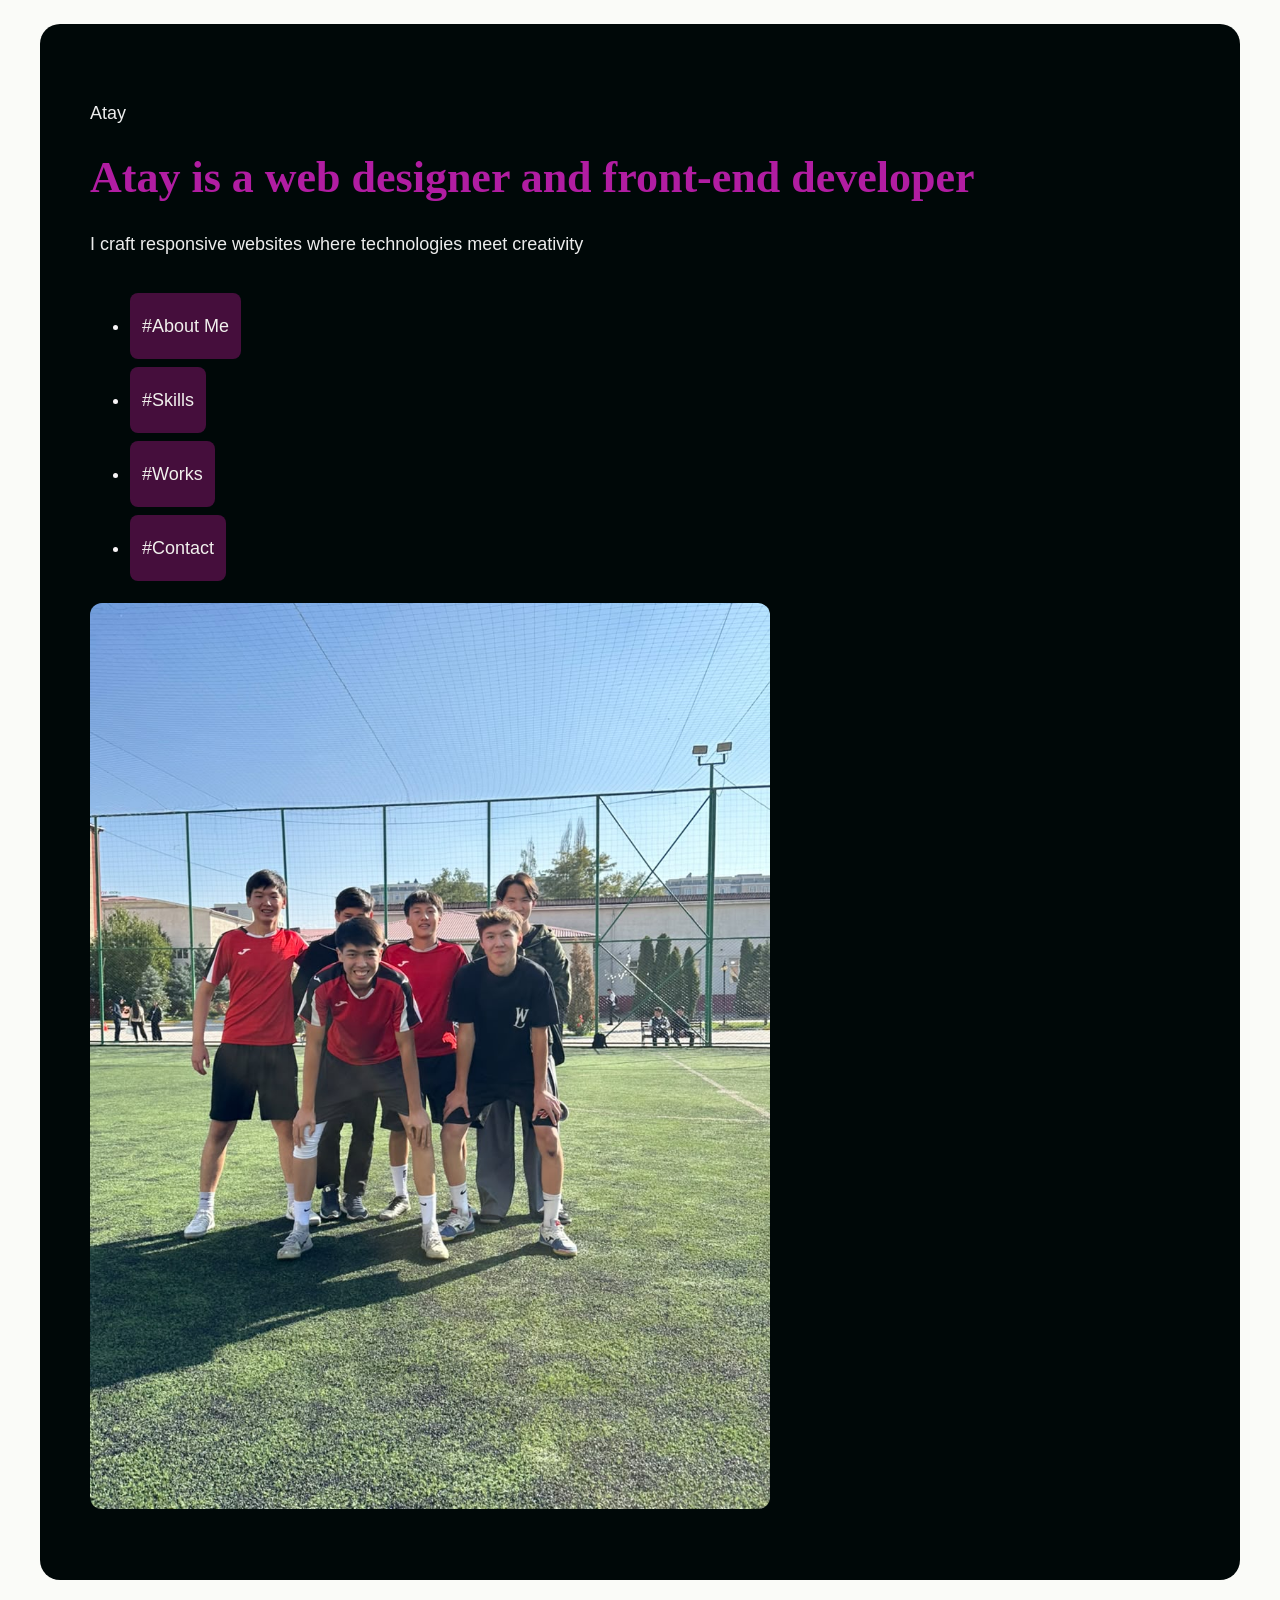
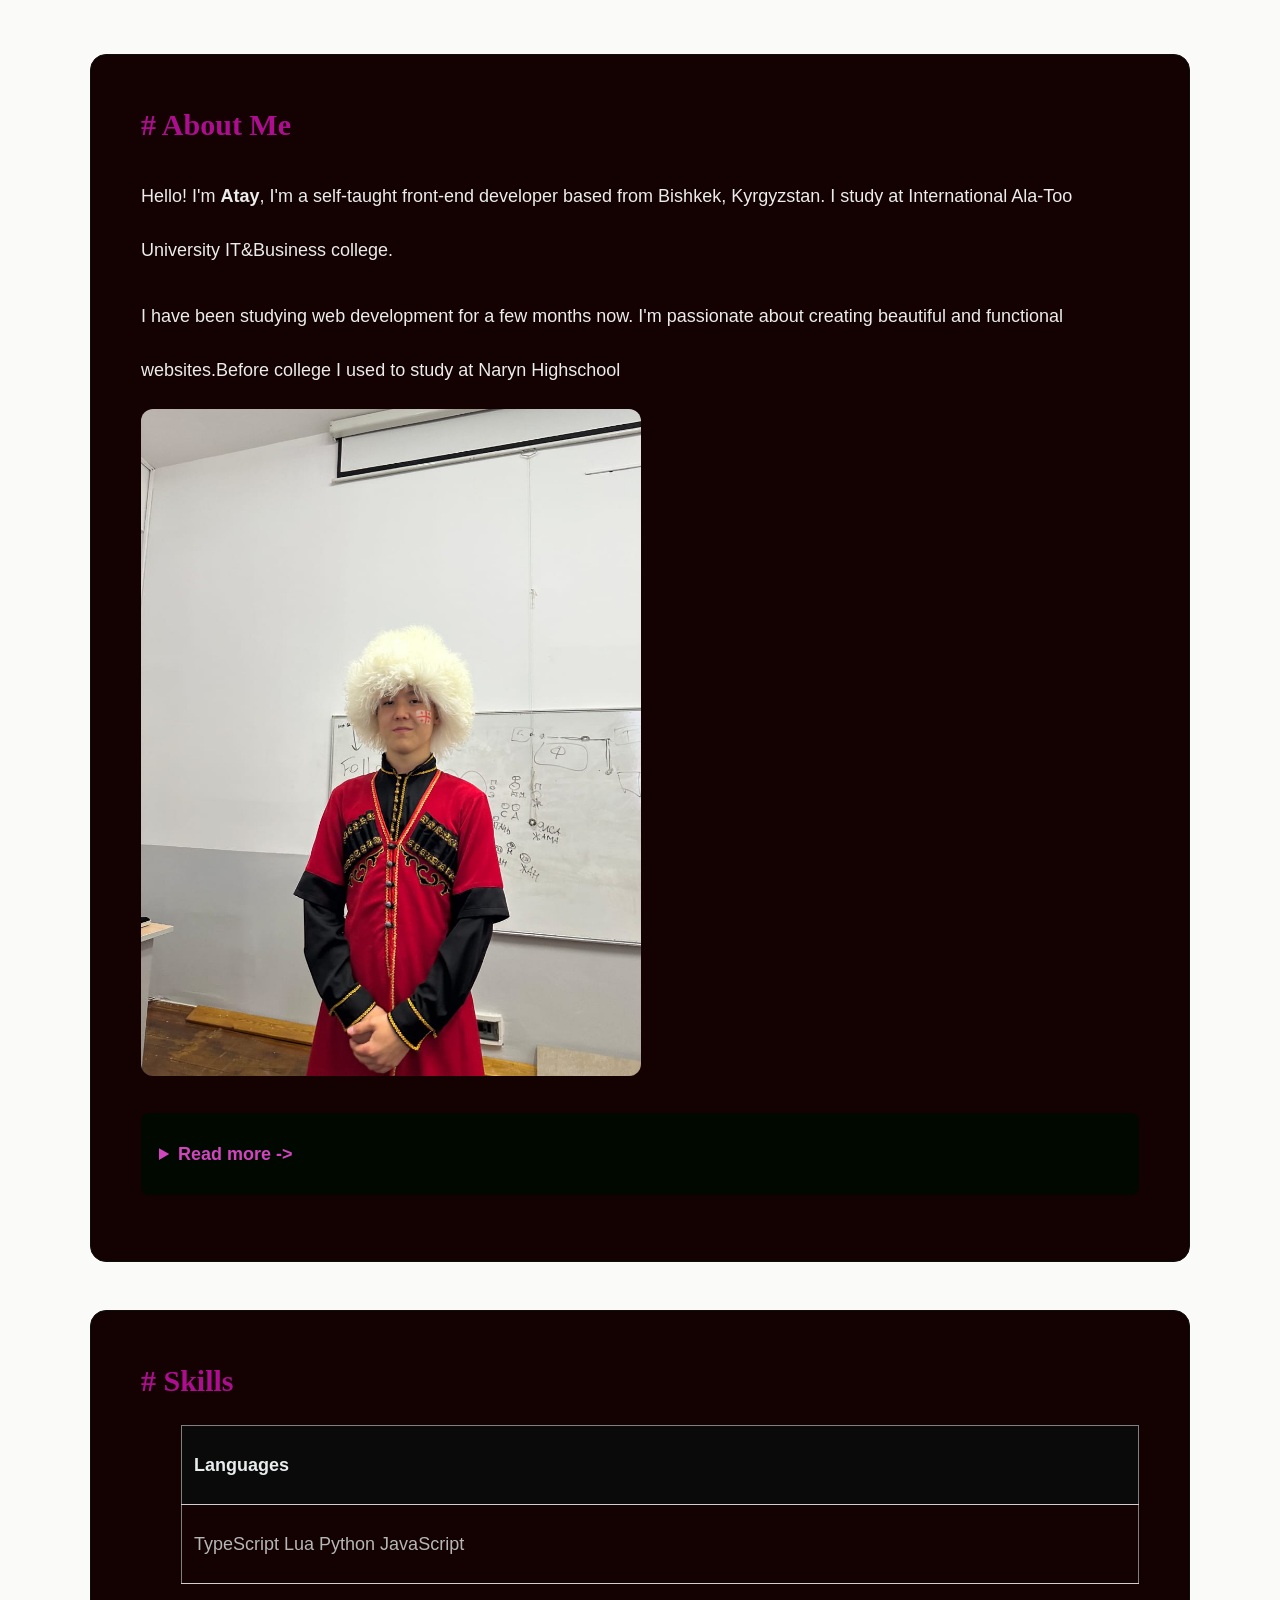
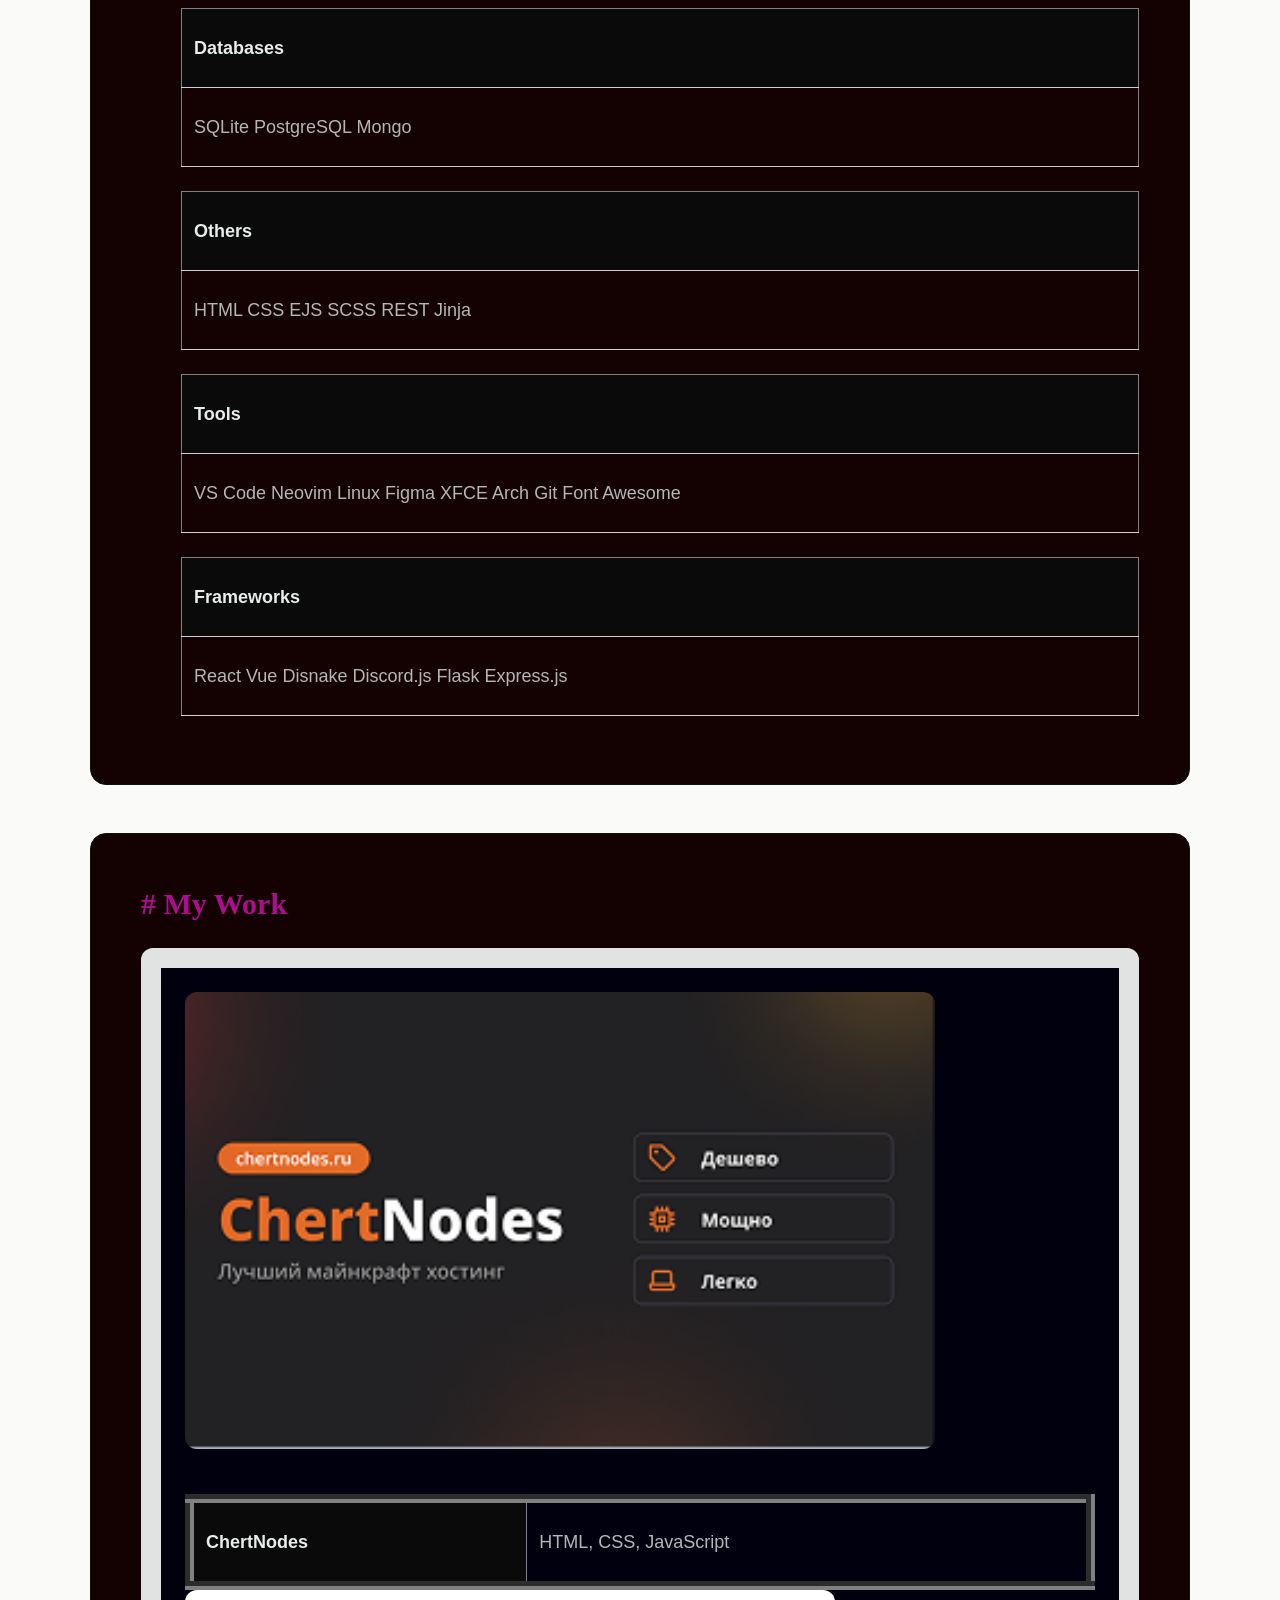
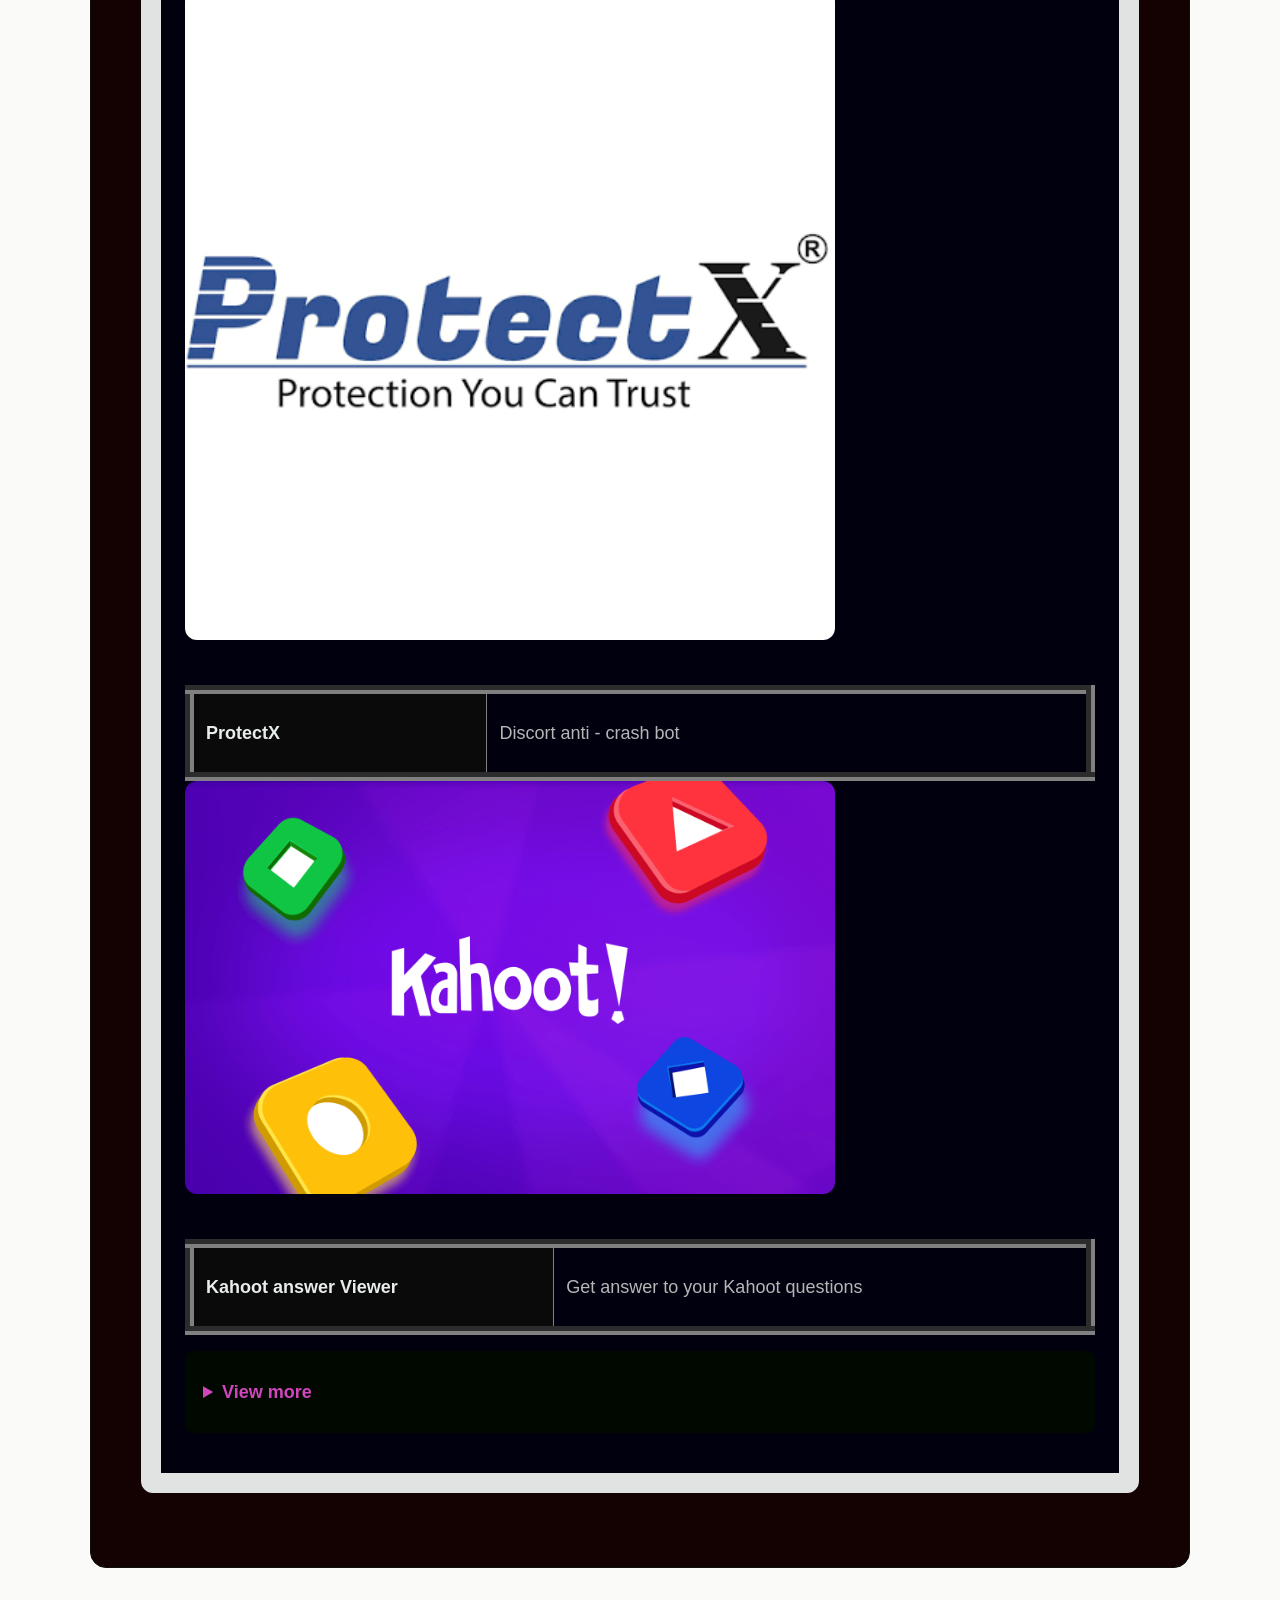
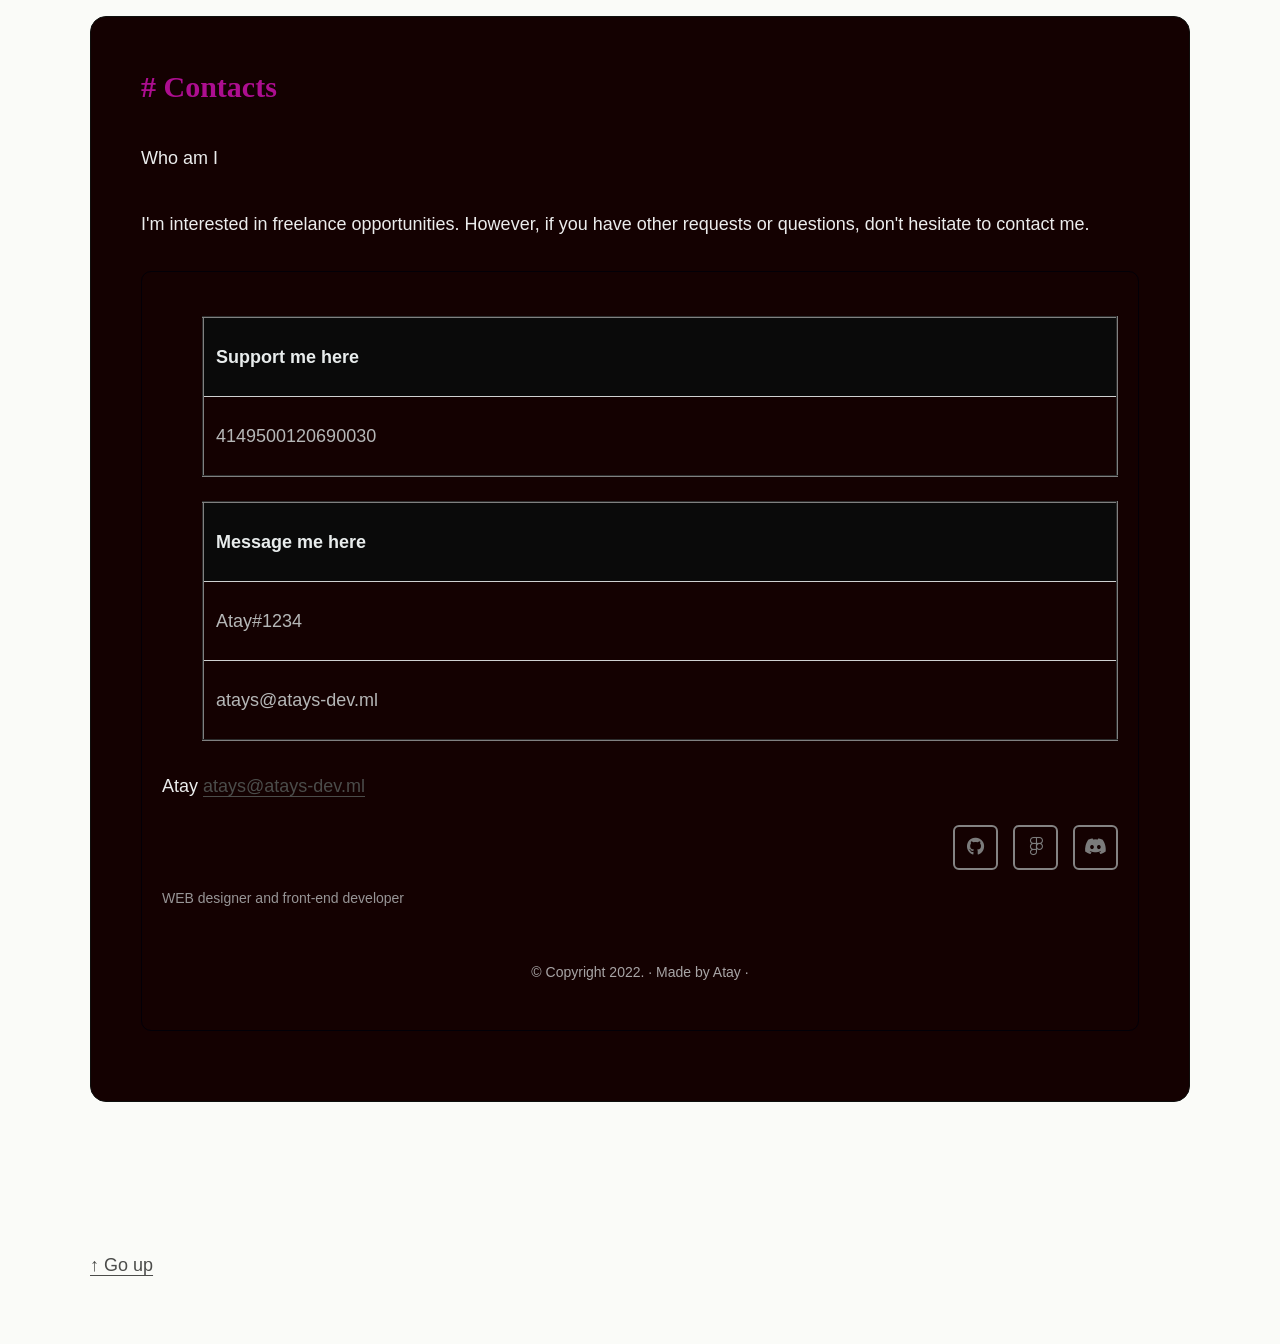
<file: aaa/index.html>
<!DOCTYPE html>
<html lang="en">
<head>
  <meta charset="UTF-8">
  <meta name="viewport" content="width=device-width, initial-scale=1.0">
  <meta name="description" content="A student portfolio built with HTML only.">
  <title>Atai's Portfolio</title>
  <link rel="stylesheet" href="style.css">
  <link rel="icon" href="111111.png">
</head>
<body>
  <header id="top" class="hero">
    <p>Atay</p>
    <h1>Atay is a web designer and front-end developer</h1>
    <p>I craft responsive websites where technologies meet creativity</p>
    <nav aria-label="Main navigation">
      <ul>
        <li><a href="#about me">#About Me</a></li>
        <li><a href="#skills">#Skills</a></li>
        <li><a href="#works">#Works</a></li>
        <li><a href="#contact">#Contact</a></li>  
      </ul>
      
    <p1><img src="WhatsApp Image 2026-11-06 at 10.13.05.jpeg" alt="A computer with code symbols beside a cup and green mountains" width="680" height="240"></p1> 
  </header>

  <main> 
    <section class="section" id="about me">
      <h2># About Me</h2>
      <p>Hello! I'm <strong>Atay</strong>, I'm a self-taught front-end developer based from Bishkek, Kyrgyzstan. I study at International Ala-Too University IT&Business college.</p>
      <p>I have been studying web development for a few months now. I'm passionate about creating beautiful and functional websites.Before college I used to study at Naryn Highschool</p>

        <img src="WhatsApp Image 2026-11-06 at 10.13.05 (1).jpeg" width="500">
      <details>
        <summary>Read more -> </summary>
        <p>I have a strong foundation in HTML, CSS, and JavaScript. I'm also familiar with various frameworks and libraries. I'm always eager to learn and improve my skills.Nowedays I'm focusing on improving my skills in React and Node.js.In the future, i want to specialize in full-stack development.Make it happen, i should study harder than before.</p>
      </details>
    </section>
    <hr>

    <section class="section" id="skills">
      <h2> # Skills</h2>
      <ul>
        <table border="1">
        <tr>
          <th>Languages</th>
        </tr>
        <tr>
          <td>TypeScript Lua Python JavaScript</td>
        </tr>
      </table>
       <table border="1">
        <tr>
          <th>Databases</th>
        </tr>
        <tr>
          <td>SQLite PostgreSQL Mongo</td>
        </tr>
      </table>
       <table border="1">
        <tr>
          <th>Others</th>
        </tr>
        <tr>
          <td>HTML CSS EJS SCSS REST Jinja</td>
        </tr>
      </table>
      <table border="1">
        <tr>
          <th>Tools</th>
        </tr>
        <tr>
          <td>VS Code Neovim Linux Figma XFCE Arch Git Font Awesome</td>
        </tr>
      </table>
      <table border="1">
        <tr>
          <th>Frameworks</th>
        </tr>
        <tr>
          <td>React Vue Disnake Discord.js Flask Express.js</td>
        </tr>
      </table>
    </ul>
    </section>
    <hr>

    <section class="section" id="works">
      <h2># My Work</h2>
      <article class="project-card">
        <table border="9">
          <img src="Rectangle 22.png" alt="ChertNodes" width="750" height="70">
          <tr>
            <th>ChertNodes</th>
            <td>HTML, CSS, JavaScript</td>
          </tr>
        </table>
        <table border="9">
          <img src="protect.png" alt="" width="650" height="50">
          <tr>
            <th>ProtectX</th>
            <td>Discort anti - crash bot</td>
        </table>
         <table border="9">
          <img src="1212.png" alt="" width="650" height="50">
          <tr>
            <th>Kahoot answer Viewer</th>
            <td>Get answer to your Kahoot questions</td>
        </table>
        <details>
          <summary>View more</summary>
          <p>
            <table border="9">
          <img src="Rectangle 22.png" alt="ChertNodes" width="750" height="70">
          <tr>
            <th>ChertNodes</th>
            <td>HTML, CSS, JavaScript</td>
          </tr>
        </table>
        <table border="9">
          <img src="protect.png" alt="" width="650" height="50">
          <tr>
            <th>ProtectX</th>
            <td>Discort anti - crash bot</td>
        </table>
         <table border="9">
          <img src="1212.png" alt="" width="650" height="50">
          <tr>
            <th>Kahoot answer Viewer</th>
            <td>Get answer to your Kahoot questions</td>
        </table>
        <table border="9">
          <img src="It.jpg" alt="" width="650" height="50">
          <tr>
            <th>IT bot</th>
            <td>Multi-functional bot for IT</td>
        </table>
          </p>
        </details>
      </article>
    </section>
    <hr>

    <section class="section" id="contact">
      <h2># Contacts</h2>
      <p>Who am I</p>
      <p>I'm interested in freelance opportunities. However, if you have other requests or questions, don't hesitate to contact me.</p>
      <form>
        <fieldset>
           <ul>
        <table border="2">
        <tr>
          <th>Support me here</th>
        </tr>
        <tr>
          <td>4149500120690030</td>
        </tr>
      </table>
       </ul>
        <ul>
        <table border="2">
        <tr>
          <th>Message me here</th>
        </tr>
        <tr>
          <td>Atay#1234</td>
        </tr>
        <tr>
          <td>atays@atays-dev.ml</td>
        </tr>
      </table>
       </ul>
          <p>Atay   <a href="mailto:elias@elias-dev.ml">atays@atays-dev.ml</a></p>
          <link href="https://fonts.googleapis.com/css2?family=Sora:wght@400;600;700;800&display=swap" rel="stylesheet">
    <link rel="stylesheet" href="https://cdnjs.cloudflare.com/ajax/libs/font-awesome/6.4.0/css/all.min.css">
    <link rel="stylesheet" href="style.css">

          <div class="social-icons">
                <a href="#"><i class="fa-brands fa-github"></i></a>
                <a href="#"><i class="fa-brands fa-figma"></i></a>
                <a href="#"><i class="fa-brands fa-discord"></i></a>
            </div>
          <p1><small>WEB designer and front-end developer</small></p1>
           
             
          <div class="social-links">
          <p><small>© Copyright 2022. · Made by Atay ·</small></p>
          </div>
        </fieldset>
      </form>
    </section>
  </main>

  <footer>
    <hr>
    <p><a href="#top">↑ Go up</a></p>
  </footer>

  
  <script>
    console.log("Старое сообщение");
    console.clear();
    console.log("Новая проверка")
    console.log("2+3")
    console.log("Sca-25a")
    console.error("Sca-25a")
    console.info("Данные загружены")
    console.warn("Контакты не заполнены")
    console.error("Не удалось загрузить данные")
    console.debug("Промежуточные данные: ", 3)
    const studentName = "Atay";
    let project = 2;
    console.log(studentName);
    console.log(projectCount);
    console.log(typeof "Atay");
    console.log(typeof 3);
    console.log(typeof true);
    console.log(typeof "3");
    const htmlSource = 80;
    const cssSource = 90;
    console.log(htmlSource + cssSource);
    console.log(htmlSource - cssSource);
    console.log(htmlSource * cssSource);
    console.log(htmlSource / cssSource);
    console.log(htmlSource % cssSource);
    console.log(htmlSource ** cssSource);
    const projectText = "3";
    const projectCount = Number(projectText);
    console.log(3 >= 3);
    console.log(2 >= 3);
    console.log(3 === "3");
    console.log(3 !== "3");
    const hasAbout = true;
    const hasContact = false;
    console.log(hasAbout && hasContact);
    console.log(hasAbout || hasContact);
    console.log(!hasContact);
    const projectCoun = 3;
    if (projectCoun >= 5) {
      console.log ("Отличный прогресс");
    }else if (projectCoun >= 3) {
      console.log ("Портфолио готово");
    } else {
      console.log ("Добавьте проект")
    }

     const Score = 80;
    if (Score >= 75) {
      console.log ("Отлично");
    }else if (Score >= 65) {
      console.log ("хорошо");
    }else if (Score >= 50){
      console.log("Попробуй еще раз")
    }else {
      console.log("Добавьте проекты")
    }


  </script>
</body>
</html>
</file>
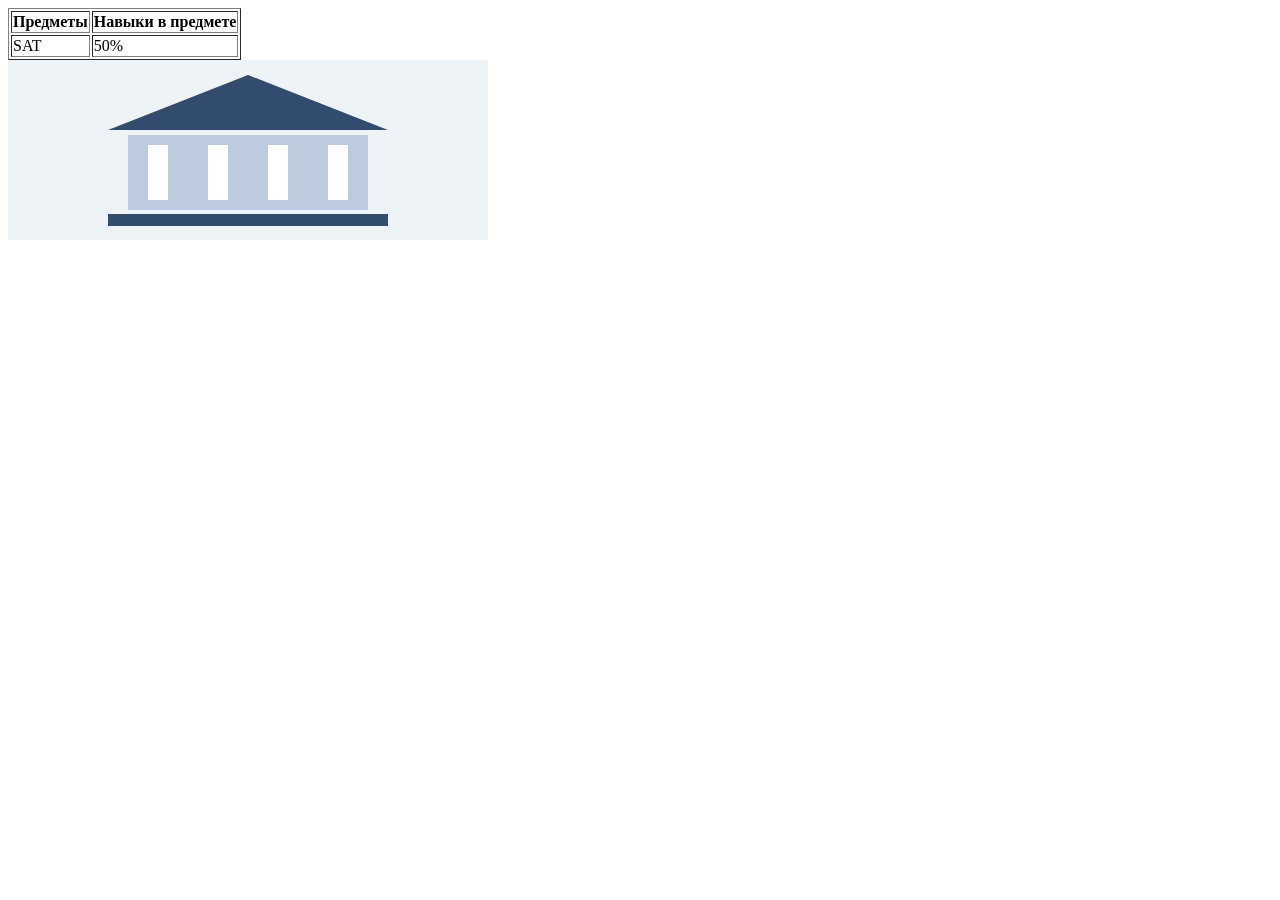
<file: atay2.html>
<!DOCTYPE html>
<!-- saved from url=(0032)http://127.0.0.1:5500/index.html -->
<html lang="en"><head><meta http-equiv="Content-Type" content="text/html; charset=UTF-8">
    
    <meta name="viewport" content="width=device-width, initial-scale=1.0">
    <title> Ala-too </title>
</head>
<body>
    
        <table border="1">
            <tbody><tr>
                <th> Предметы</th>
                <th> Навыки в предмете</th>

            </tr><tr>
                <td>SAT</td>
                <td> 50%</td>
            </tr>
            

        </tbody></table>
    
    <img src="data:image/svg+xml,%3Csvg xmlns=&#39;http://www.w3.org/2000/svg&#39; width=&#39;480&#39; height=&#39;180&#39; viewBox=&#39;0 0 480 180&#39;%3E%3Crect width=&#39;480&#39; height=&#39;180&#39; fill=&#39;%23eef3f8&#39;/%3E%3Cpath d=&#39;M100 70L240 15L380 70Z&#39; fill=&#39;%23324c70&#39;/%3E%3Cpath d=&#39;M120 75H360V150H120Z&#39; fill=&#39;%23bccbdd&#39;/%3E%3Cpath d=&#39;M150 85V140M210 85V140M270 85V140M330 85V140&#39; stroke=&#39;white&#39; stroke-width=&#39;20&#39;/%3E%3Cpath d=&#39;M100 160H380&#39; stroke=&#39;%23324c70&#39; stroke-width=&#39;12&#39;/%3E%3C/svg%3E" alt="">

<!-- Code injected by live-server -->
<script>
	// <![CDATA[  <-- For SVG support
	if ('WebSocket' in window) {
		(function () {
			function refreshCSS() {
				var sheets = [].slice.call(document.getElementsByTagName("link"));
				var head = document.getElementsByTagName("head")[0];
				for (var i = 0; i < sheets.length; ++i) {
					var elem = sheets[i];
					var parent = elem.parentElement || head;
					parent.removeChild(elem);
					var rel = elem.rel;
					if (elem.href && typeof rel != "string" || rel.length == 0 || rel.toLowerCase() == "stylesheet") {
						var url = elem.href.replace(/(&|\?)_cacheOverride=\d+/, '');
						elem.href = url + (url.indexOf('?') >= 0 ? '&' : '?') + '_cacheOverride=' + (new Date().valueOf());
					}
					parent.appendChild(elem);
				}
			}
			var protocol = window.location.protocol === 'http:' ? 'ws://' : 'wss://';
			var address = protocol + window.location.host + window.location.pathname + '/ws';
			var socket = new WebSocket(address);
			socket.onmessage = function (msg) {
				if (msg.data == 'reload') window.location.reload();
				else if (msg.data == 'refreshcss') refreshCSS();
			};
			if (sessionStorage && !sessionStorage.getItem('IsThisFirstTime_Log_From_LiveServer')) {
				console.log('Live reload enabled.');
				sessionStorage.setItem('IsThisFirstTime_Log_From_LiveServer', true);
			}
		})();
	}
	else {
		console.error('Upgrade your browser. This Browser is NOT supported WebSocket for Live-Reloading.');
	}
	// ]]>
</script>

</body></html>
</file>
<file: aaa/style.css>
/* 1. Общие правила: размеры включают padding и border */
* {
  box-sizing: border-box;
}

/* 2. Цвета и текст страницы */
body {
  margin: 0;
  background-color: #fafbf8;
  color: #b00d9d;
  font-family: Arial, sans-serif;
  font-size: 18px;
  line-height: 3;
}

/* 3. Ширина и внешние отступы */
header,
main,
footer {
  max-width: 1200px;
  margin: 0 auto;
  padding: 50px;
}

/* 4. Селектор класса: внутренние отступы, фон, границы */
.hero {
  margin-top: 24px;
  padding: 50px;
  background-color: #000808;
  color: #f8f5f7;
  border-radius: 20px;
}

h1 {
  margin: 8px 0;
  font-family: Georgia, serif;
  color: #b11da2;
  font-size: 44px;
  line-height: 1.2;
}
h4 {
  font-size: 22px;
  color: #252626;
}
h2 {
  margin-top: 0;
  font-family: Georgia, serif;
  color: #ad0e90;
  font-size: 30px;
  line-height: 1.3;
}

h3 {
  font-size: 22px;
}
p1 {
  margin: 12px 0;
  color: #979596;
}
p {
  margin: 12px 0;
  color: #ebecec;
  justify-content: right;
}
p small {
  font-size: 14px;
  color: #a8a5a6;
}
a {
  color: #4b4c4a;
  text-underline-offset: 4px;
}

a:hover {
  color: #9d4c2b;
}

.hero a {
  display: inline-block;
  margin: 4px 6px 4px 0;
  padding: 6px 12px;
  background-color: #450e3c;
  color: #f1f0ed;
  border-radius: 8px;
  text-decoration: none;
}

.hero a:hover {
  background-color: #404941;
}

/* 5. Изображения не выходят за границы контейнера */
img {
  max-width: 100%;
  height: auto;
  border-radius: 12px;
}

.section {
  margin: 24px 0;
  max-width: 1200px;
  padding: 50px;
  background-color: #140101;
  border: 1px solid #0e100e;
  border-radius: 16px;
}

blockquote {
  margin: 20px 0;
  padding: 10px 20px;
  border-left: 4px solid #4a1af5;
  background-color: #ebe7e1;
  font-family: Georgia, serif;
}

.project-card {
  margin: 24px 0;
  padding: 24px;
  background-color: #00000e;
  border: 20px solid #e1e3e2;
  border-radius: 12px;
}

figure {
  margin: 20px 0;
}

figcaption,
small {
  font-size: 14px;
}

figcaption {
  color: #596a62;
}

hr {
  margin: 0;
  border: 0;
}

details {
  margin: 16px 0;
  padding: 14px 18px;
  background-color: #010800;
  border-radius: 8px;
}

summary {
  cursor: pointer;
  color: #d145be;
  font-weight: bold;
}

/* 6. Таблица с настоящими данными */
table {
  width: 100%;
  color: #525454;
  margin-top: 24px;
  border-collapse: collapse;
}

caption {
  margin-bottom: 10px;
  color: #940eed;
  text-align: left;
}

th,
td {
  padding: 12px;
  border-bottom: 1px solid #cfd1d1;
  color: #b5b7b7;
  text-align: left;
}

th {
  background-color: #0a0a0a;
  color: #e8ecec;
}
progress,
meter {
  width: 160px;
  max-width: 100%;
  accent-color: #236e62;
  vertical-align: middle;
}

/* 7. Форма: подписи, размеры полей и кнопки */
fieldset {
  margin: 20px 0;
  padding: 20px;
  border: 1px solid #020007;
  border-radius: 10px;
}

legend,
label {
  font-weight: bold;
}

input,
select,
textarea {
  width: 100%;
  margin-top: 6px;
  padding: 12px;
  border: 1px solid #b5c5ba;
  border-radius: 6px;
  background-color: #b50808;
  color: #630af2;
  font: inherit;
}

textarea {
  resize: vertical;
}

button {
  margin: 6px 8px 6px 0;
  padding: 10px 18px;
  border: 1px solid #a7b935;
  border-radius: 6px;
  background-color: #3e0609;
  color: #ffffff;
  font: inherit;
  cursor: pointer;
}

button:disabled {
  border-color: #d6dfd7;
  background-color: #d6dfd7;
  color: #53655b;
  cursor: default;
}

input:focus,
select:focus,
textarea:focus,
a:focus-visible,
button:focus-visible,
summary:focus-visible {
  outline: 3px solid #0ae320;
  outline-offset: 3px;
}

audio,
video {
  max-width: 100%;
}

video {
  height: auto;
  border-radius: 10px;
}

footer {
  padding-bottom: 40px;
  color: #6014ec;
}
.social-icons {
    display: flex;
    gap: 15px;
    justify-content: right;
}
.social-icons a {
    width: 45px;
    height: 45px;
    border: 2px solid #848383;
    border-radius: 6px;
    display: flex;
    align-items: center;
    justify-content: center;
    color: #7b7b7b;
    text-decoration: none;
    font-size: 18px;
    transition: 0.3s;
}

.social-icons a:hover {
    background: #a3a2a2;
    color: #fff;
}
.social-links {
  margin-top: 20px;
  text-align: center;
}
</file>
